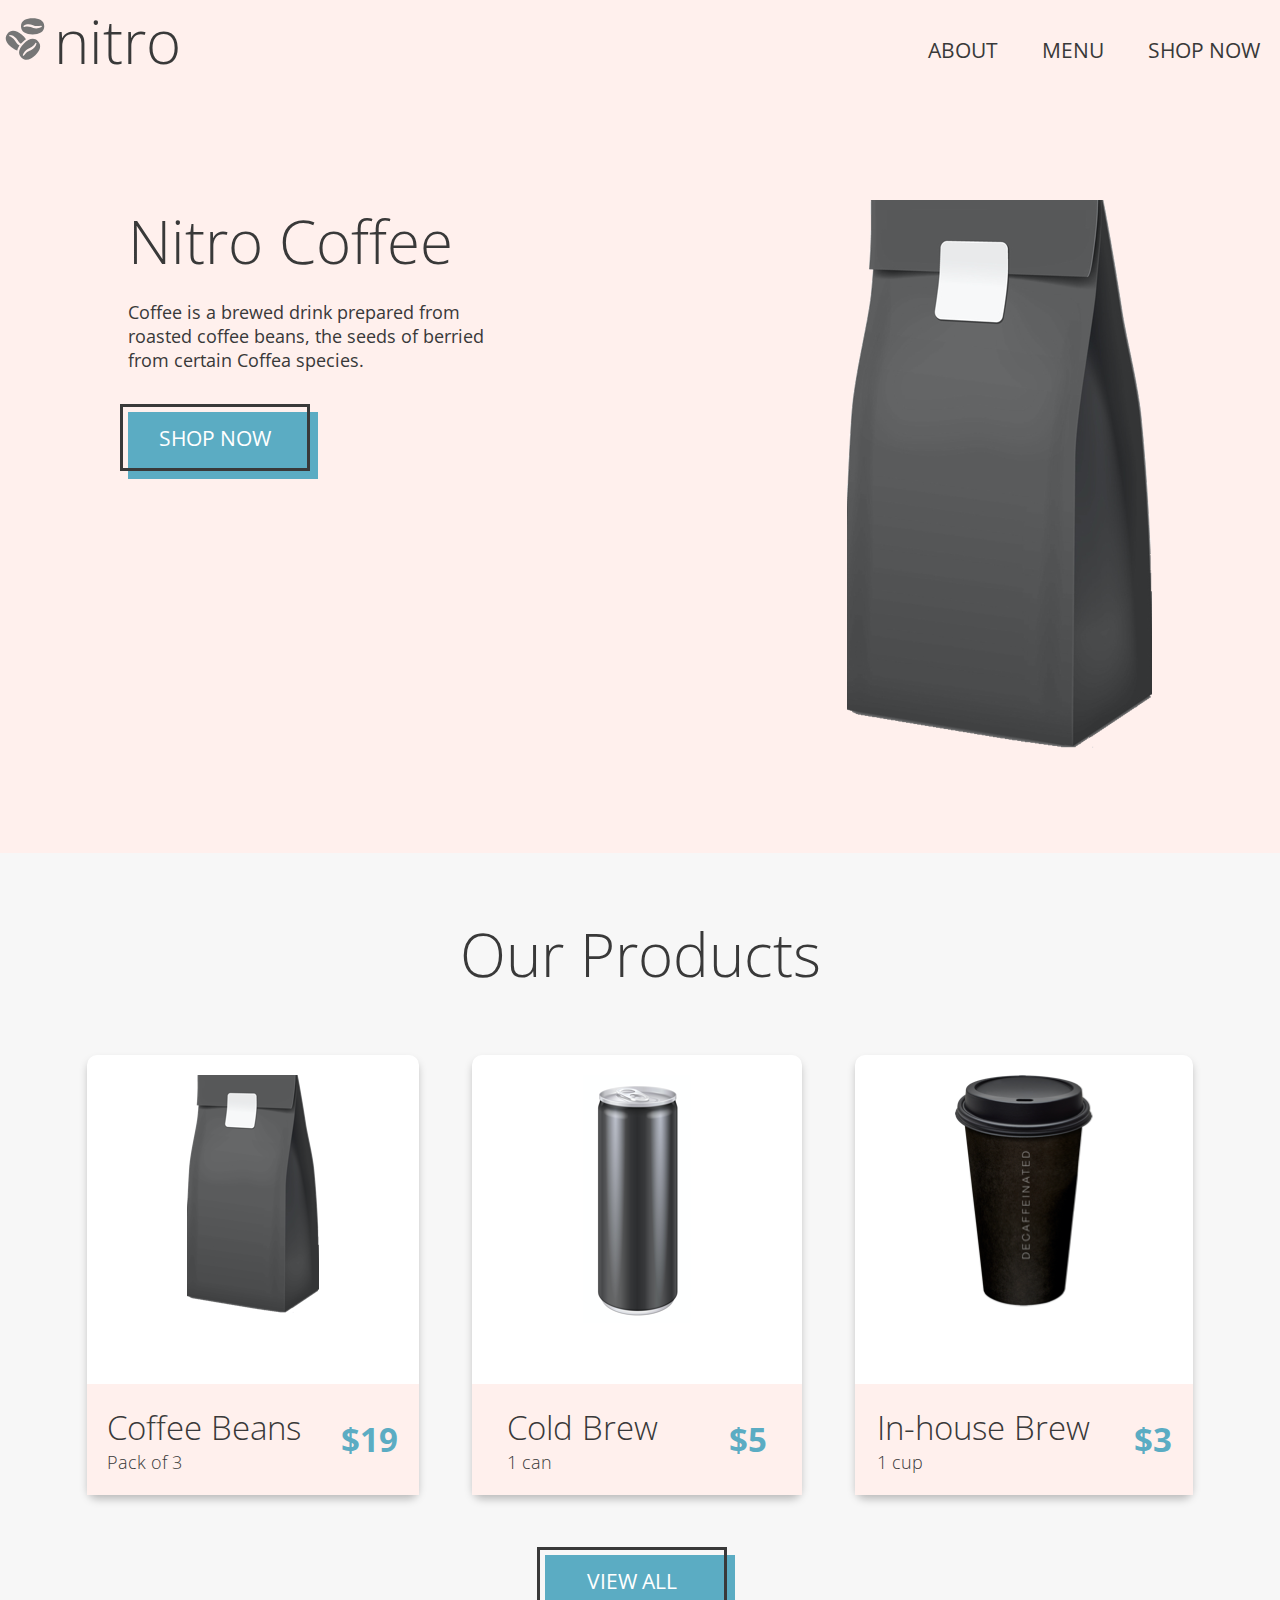
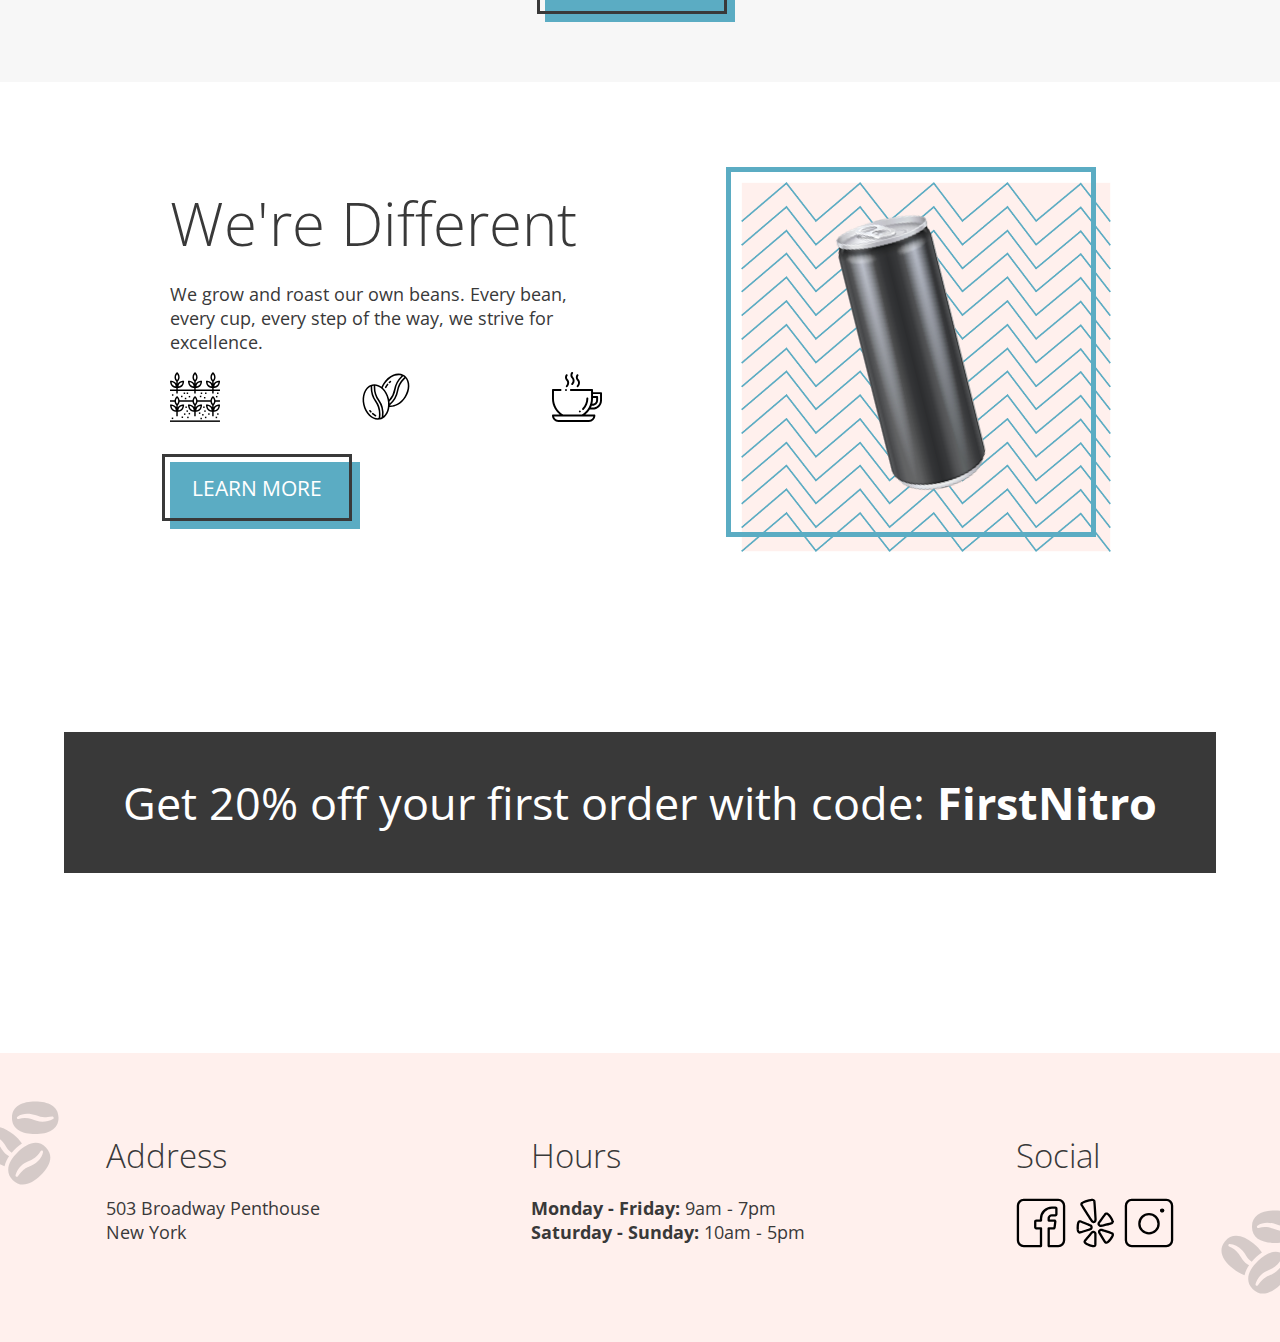
<file: index.html>
<!DOCTYPE html>
<html lang="en">
  <head>
    <meta charset="UTF-8" />
    <meta name="viewport" content="width=device-width, initial-scale=1.0" />
    <link
      href="https://fonts.googleapis.com/css2?family=Open+Sans:ital,wght@0,300;0,400;0,600;0,700;1,400&display=swap"
      rel="stylesheet"
    />
    <link rel="stylesheet" href="/public/css/landing.css" />

    <title>Coffee Shop - Home</title>
  </head>
  <body>
    <!-- Header -->

    <header class="nav-bar">
      <nav class="nav-bar__main">
        <div>
          <a href="../index.html">
            <img
              class="icon"
              src="/assets/logos/coffee-beans-logo-and-footer.svg"
            />
          </a>
          <a href=""><h2>nitro</h2></a>
        </div>
        <ul>
          <li><a href="/index.html">ABOUT</a></li>
          <li><a href="/pages/menu.html">MENU</a></li>
          <li><a href="/pages/menu.html">SHOP NOW</a></li>
        </ul>
      </nav>
    </header>

    <!-- Hero -->

    <main>
      <section class="hero">
        <div class="hero__title">
          <h1>Nitro Coffee</h1>
          <p>
            Coffee is a brewed drink prepared from roasted coffee beans, the
            seeds of berried from certain Coffea species.
          </p>
          <a href="pages/menu.html">
            <div class="button">
              <div class="button__border-effect">
                <span>SHOP NOW</span>
              </div>
            </div>
          </a>
        </div>

        <div class="hero__img">
          <img src="assets/images/coffeebeans-hero.png" alt="coffee bag" />
        </div>
      </section>

      <!-- Our Products Section -->

      <section class="merchandise">
        <h2>Our Products</h2>
        <div class="merchandise__list">
          <div class="merchandise__card">
            <img
              class="merchandise__product"
              src="assets/images/coffeebeans.png"
              alt="coffee beans"
            />
            <div class="merchandise__card__bottom">
              <div class="merchandise__card__bottom__text-wrapper">
                <h3>Coffee Beans</h3>
                <p class="merchandise__card__bottom__text">Pack of 3</p>
              </div>
              <p class="merchandise__price">$19</p>
            </div>
          </div>
          <div class="merchandise__card">
            <img
              class="merchandise__product"
              src="assets/images/coldbrew.png"
              alt="cold brew"
            />
            <div class="merchandise__card__bottom">
              <div class="merchandise__card__bottom__text-wrapper">
                <h3>Cold Brew</h3>
                <p class="merchandise__card__bottom__text">1 can</p>
              </div>
              <p class="merchandise__price">$5</p>
            </div>
          </div>
          <div class="merchandise__card">
            <img
              class="merchandise__product"
              src="assets/images/inhousebrew.png"
              alt="in-house brew"
            />
            <div class="merchandise__card__bottom">
              <div class="merchandise__card__bottom__text-wrapper">
                <h3>In-house Brew</h3>
                <p class="merchandise__card__bottom__text">1 cup</p>
              </div>
              <p class="merchandise__price">$3</p>
            </div>
          </div>
        </div>
        <a href="pages/menu.html">
          <div class="button merchandise__btn">
            <div class="button__border-effect">
              <span>VIEW ALL</span>
            </div>
          </div></a
        >
      </section>
    </main>

    <!-- Learn More section -->

    <section class="learn-more-section">
      <div class="learn-more-section__text">
        <h1>We're Different</h1>
        <p>
          We grow and roast our own beans. Every bean, every cup, every step of
          the way, we strive for excellence.
        </p>
        <div class="learn-more-section__icon-holder">
          <img class="icon" src="/assets/logos/planting.svg" />
          <img class="icon" src="/assets/logos/coffee-beans.svg" />
          <img class="icon" src="/assets/logos/coffee-cup.svg" />
        </div>
        <a href="/index.html">
          <div class="button">
            <div class="button__border-effect">
              <span>LEARN MORE</span>
            </div>
          </div>
        </a>
      </div>
      <div class="learn-more-section__img-background">
        <div class="learn-more-section__img-border">
          <img
            class="learn-more-section__img--rotating"
            src="/assets/images/tiltedcan.png"
            alt="cold brew rotating"
          />
        </div>
      </div>
    </section>

    <!-- Discount Section -->

    <section class="discount">
      <p>Get 20% off your first order with code: <b>FirstNitro</b></p>
    </section>

    <!-- Footer -->

    <footer class="footer">
      <img
        src="/assets/logos/coffee-beans-logo-and-footer.svg"
        class="footer__background-bean-decoration footer__background-bean-decoration-left"
      />
      <img
        src="/assets/logos/coffee-beans-logo-and-footer.svg"
        class="footer__background-bean-decoration footer__background-bean-decoration-right"
      />
      <div class="footer__section">
        <h3>Address</h3>
        <p>503 Broadway Penthouse</p>
        <p>New York</p>
      </div>
      <div class="footer__section">
        <h3>Hours</h3>
        <p><b>Monday - Friday:</b> 9am - 7pm</p>
        <p><b>Saturday - Sunday:</b> 10am - 5pm</p>
      </div>
      <div class="footer__section">
        <h3>Social</h3>
        <a href="http://www.facebook.com"
          ><img
            class="icon"
            src="assets/logos/Facebook-Icon.svg"
            alt="facebook"
        /></a>
        <a href="http://www.yelp.com"
          ><img class="icon" src="assets/logos/Yelp-Icon.svg" alt="yelp"
        /></a>
        <a href="http://www.instagram.com">
          <img
            class="icon"
            src="assets/logos/Instagram-Icon.svg"
            alt="instagram"
        /></a>
      </div>
    </footer>
  </body>
</html>
</file>
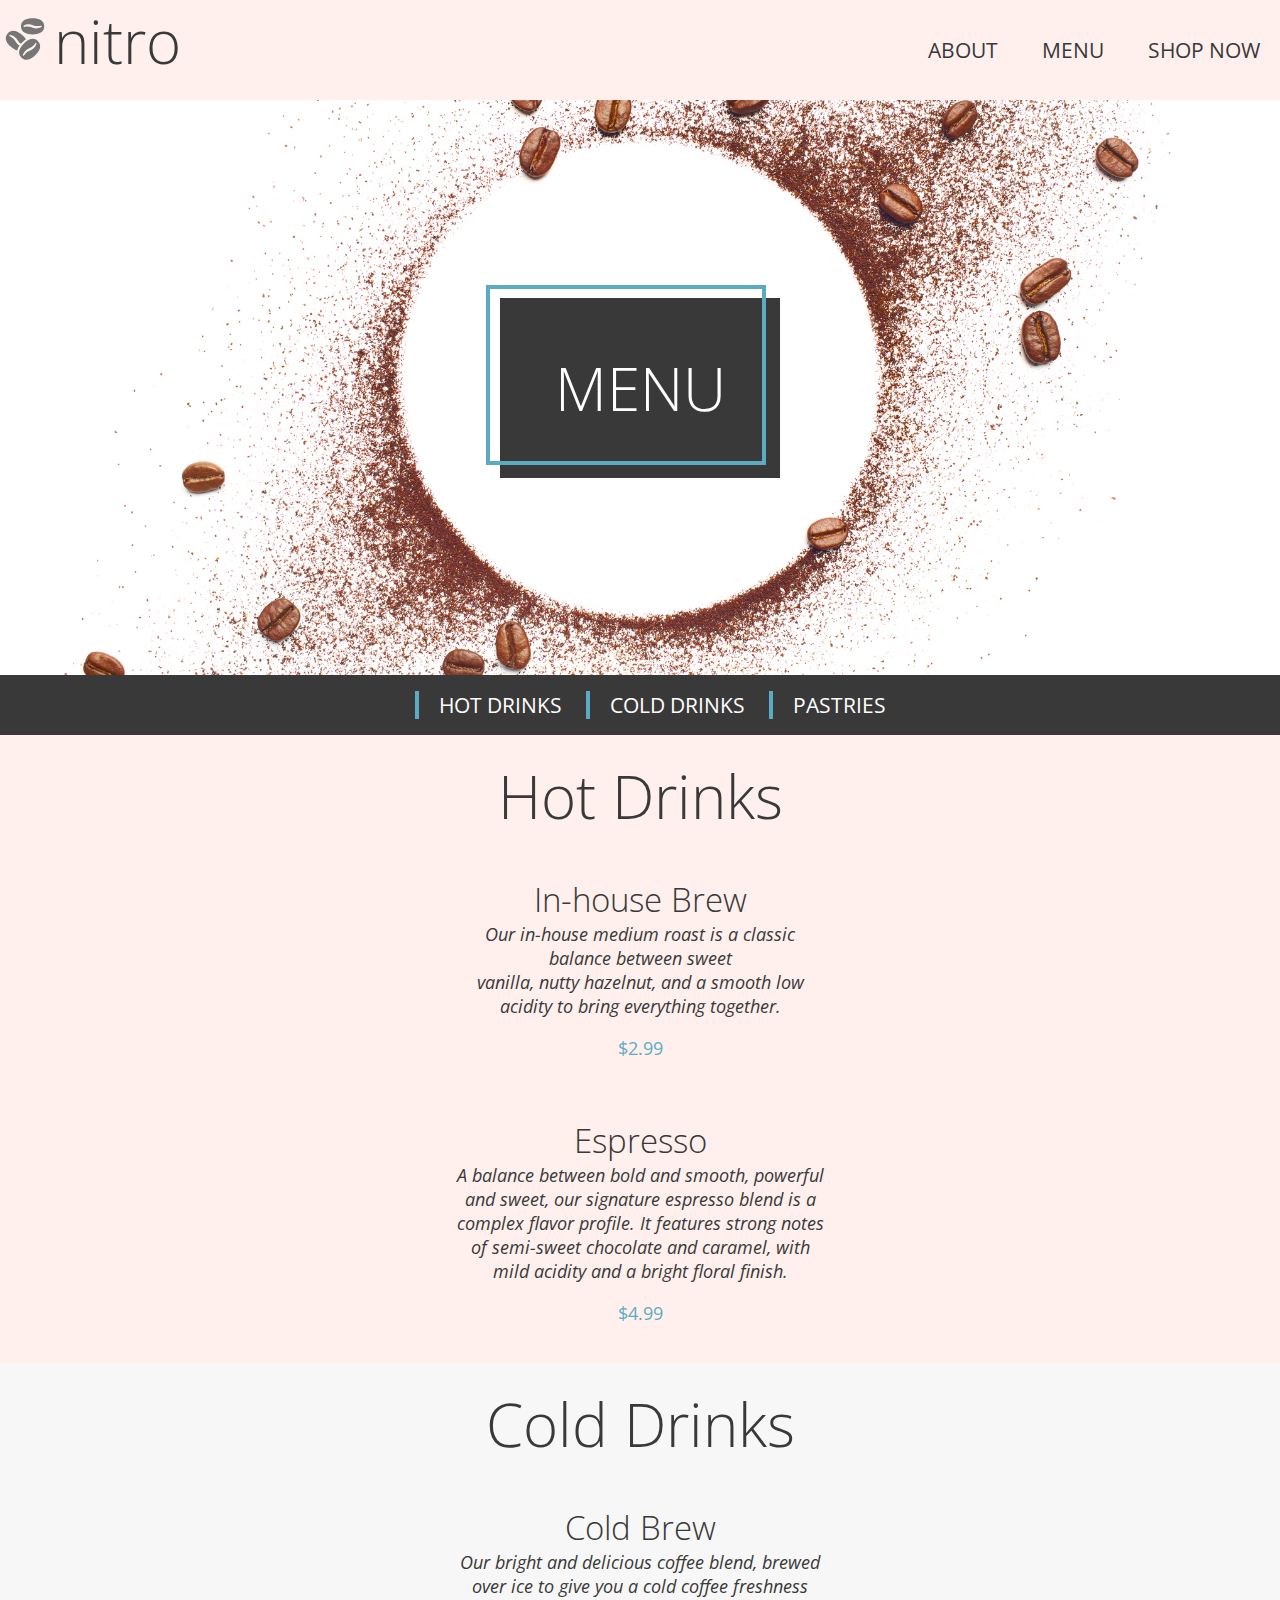
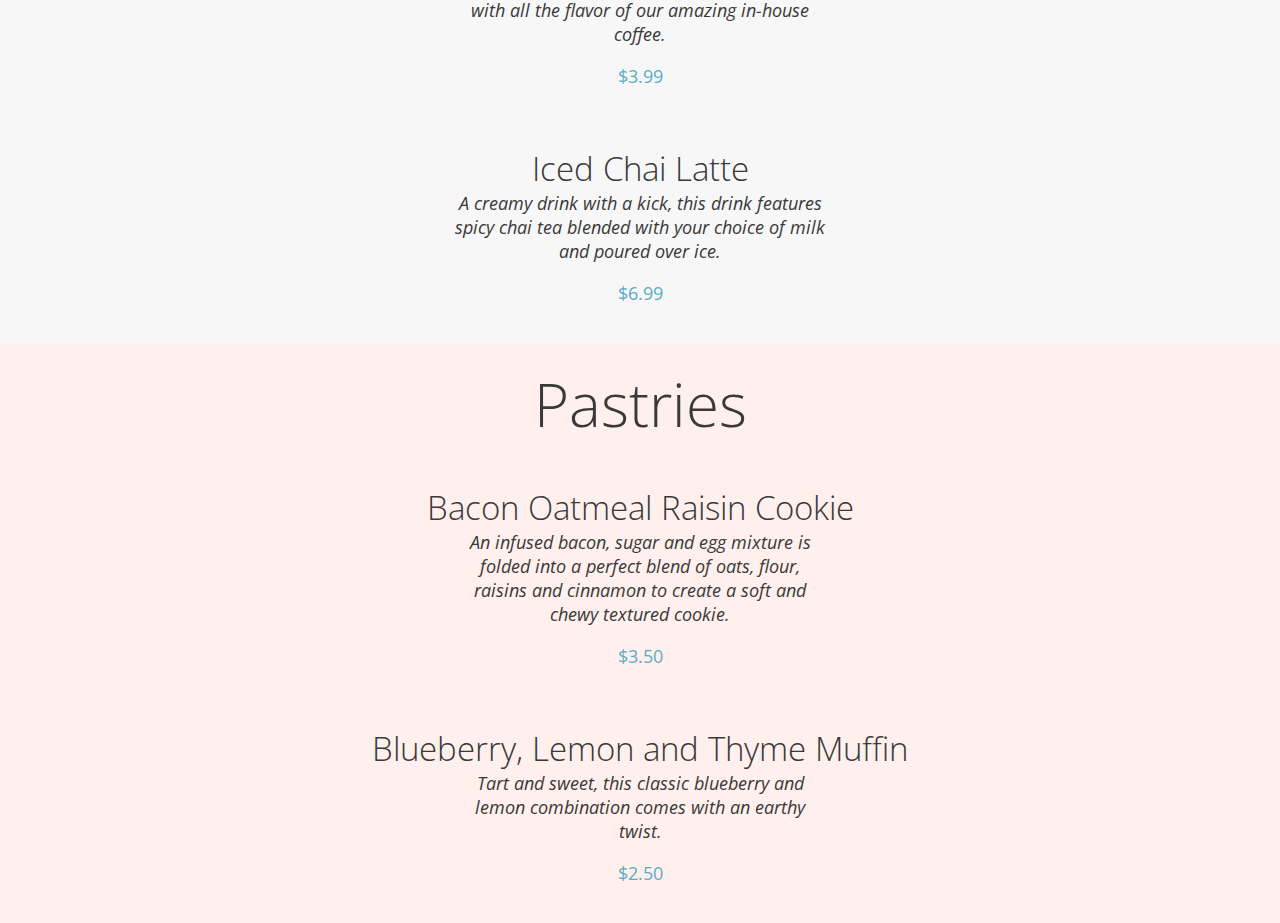
<file: pages/menu.html>
<!DOCTYPE html>
<html lang="en">
  <head>
    <meta charset="UTF-8" />
    <meta name="viewport" content="width=device-width, initial-scale=1.0" />
    <link
      href="https://fonts.googleapis.com/css2?family=Open+Sans:ital,wght@0,300;0,400;0,600;0,700;1,400&display=swap"
      rel="stylesheet"
    />
    <title>Coffee Shop - Menu</title>
    <link rel="stylesheet" href="../public/css/menu.css" />
  </head>
  <body>
    <!-- Header -->

    <header class="nav-bar">
      <nav class="nav-bar__main">
        <div>
          <a href="../index.html">
            <img
              class="icon"
              src="../assets/logos/coffee-beans-logo-and-footer.svg"
            />
          </a>
          <a href=""><h2>nitro</h2></a>
        </div>
        <ul>
          <li><a href="../index.html">ABOUT</a></li>
          <li><a href="menu.html">MENU</a></li>
          <li><a href="menu.html">SHOP NOW</a></li>
        </ul>
      </nav>
    </header>

    <!-- Hero -->
    <main>
      <div class="hero">
        <div class="hero__title">
          <h1>MENU</h1>
          <div class="hero__title__border-effect"></div>
        </div>
      </div>
      <nav class="nav-bar__menu-items">
        <ul>
          <li><a href="">HOT DRINKS</a></li>
          <li><a href="">COLD DRINKS</a></li>
          <li><a href="">PASTRIES</a></li>
        </ul>
      </nav>

      <!-- Menu -->

      <section class="menu-section">
        <!-- Hot Drinks -->

        <div class="menu-section--nitro-pink">
          <h2>Hot Drinks</h2>
          <div class="menu-section__item">
            <h3>In-house Brew</h3>
            <p class="menu-section__item-description">
              Our in-house medium roast is a classic balance between sweet
              <br />
              vanilla, nutty hazelnut, and a smooth low acidity to bring
              everything together.
            </p>
            <p class="menu-section__price">$2.99</p>
          </div>
          <div class="menu-section__item">
            <h3>Espresso</h3>
            <p class="menu-section__item-description">
              A balance between bold and smooth, powerful and sweet, our
              signature espresso blend is a complex flavor profile. It features
              strong notes of semi-sweet chocolate and caramel, with mild
              acidity and a bright floral finish.
            </p>
            <p class="menu-section__price">$4.99</p>
          </div>
        </div>

        <!-- Cold Drinks -->

        <div class="menu-section--light-gray">
          <h2>Cold Drinks</h2>
          <div class="menu-section__item">
            <h3>Cold Brew</h3>
            <p class="menu-section__item-description">
              Our bright and delicious coffee blend, brewed over ice to give you
              a cold coffee freshness with all the flavor of our amazing
              in-house coffee.
            </p>
            <p class="menu-section__price">$3.99</p>
          </div>
          <div class="menu-section__item">
            <h3>Iced Chai Latte</h3>
            <p class="menu-section__item-description">
              A creamy drink with a kick, this drink features spicy chai tea
              blended with your choice of milk and poured over ice.
            </p>
            <p class="menu-section__price">$6.99</p>
          </div>
        </div>

        <!-- Pastries -->

        <div class="menu-section--nitro-pink">
          <h2>Pastries</h2>
          <div class="menu-section__item">
            <h3>Bacon Oatmeal Raisin Cookie</h3>
            <p class="menu-section__item-description">
              An infused bacon, sugar and egg mixture is folded into a perfect
              blend of oats, flour, raisins and cinnamon to create a soft and
              chewy textured cookie.
            </p>
            <p class="menu-section__price">$3.50</p>
          </div>
          <div class="menu-section__item">
            <h3>Blueberry, Lemon and Thyme Muffin</h3>
            <p class="menu-section__item-description">
              Tart and sweet, this classic blueberry and lemon combination comes
              with an earthy twist.
            </p>
            <p class="menu-section__price">$2.50</p>
          </div>
        </div>
      </section>
    </main>
  </body>
</html>
</file>
<file: public/css/landing.css>
:root {
  font-size: 16px;
}

* {
  -webkit-box-sizing: border-box;
          box-sizing: border-box;
}

body {
  font-family: "Open Sans";
  font-weight: 400;
  color: #393939;
  margin: 0;
  padding: 0;
}

.nav-bar {
  background-color: #fff0ed;
  padding: 0;
  margin: 0;
  border: 0;
}
.nav-bar__main {
  display: -webkit-box;
  display: -ms-flexbox;
  display: flex;
  -webkit-box-pack: justify;
      -ms-flex-pack: justify;
          justify-content: space-between;
}
.nav-bar__main li {
  padding: 1.25rem;
}
.nav-bar__main a {
  color: #393939;
  display: inline-block;
}
.nav-bar__main a:hover {
  color: #5bacc3;
}

h1,
h2 {
  font-size: 3.75rem;
  font-weight: 300;
  margin: 0;
}

h3 {
  font-size: 2.0625rem;
  font-weight: 300;
  margin: 0;
}

a,
.button {
  font-size: 1.3125rem;
  font-weight: 400;
  text-decoration: none;
}

p {
  font-size: 1.125rem;
  font-weight: 400;
  font-weight: 400;
}

ul {
  list-style-type: none;
}

li {
  display: inline-block;
}

.icon {
  min-width: 3.125rem;
  max-width: 7.5rem;
  width: 3.125rem;
  height: 3.125rem;
}

h3 a {
  text-decoration: none;
}

.menu-section__price,
.merchandise__price {
  color: #5bacc3;
}

.hero {
  background-color: #fff0ed;
  display: -webkit-box;
  display: -ms-flexbox;
  display: flex;
  -ms-flex-pack: distribute;
      justify-content: space-around;
}
.hero__title, .hero__img {
  width: 30%;
  display: inline-block;
  margin: 6.25rem;
}
.hero__img {
  text-align: right;
}

.button {
  background-color: #5bacc3;
  color: #fff;
  border: none;
  text-decoration: none;
  width: 11.875rem;
  height: 4.188rem;
  margin-top: 2.5rem;
  position: relative;
}
.button__border-effect {
  border: #393939 3px solid;
  width: 11.875rem;
  height: 4.188rem;
  position: absolute;
  top: -0.5rem;
  left: -0.5rem;
  display: -webkit-box;
  display: -ms-flexbox;
  display: flex;
  -webkit-box-pack: center;
      -ms-flex-pack: center;
          justify-content: center;
  -webkit-box-align: center;
      -ms-flex-align: center;
          align-items: center;
}
.button__border-effect:active {
  top: 0;
  left: 0;
}

.merchandise__btn {
  margin: 3.75rem auto;
  margin-bottom: 0;
}

.discount {
  background-color: #fff;
}
.discount p {
  font-size: 2.8125rem;
  min-width: 2.8125rem;
  max-width: 90%;
  background-color: #393939;
  color: #fff;
  text-align: center;
  margin: 11.25rem auto;
  padding: 2.5rem;
  vertical-align: middle;
  transition: background-color 1s ease;
  -webkit-transition: background-color 1s ease;
  -moz-transition: background-color 1s ease;
  -o-transition: background-color 1s ease;
}
.discount p:hover {
  background-color: #5bacc3;
}

.merchandise {
  background-color: #f7f7f7;
  margin: 0;
  padding: 3.75rem;
  margin: auto;
}
.merchandise > h2 {
  text-align: center;
  padding-bottom: 3.75rem;
}
.merchandise__list {
  display: -webkit-box;
  display: -ms-flexbox;
  display: flex;
  -ms-flex-pack: distribute;
      justify-content: space-around;
}
.merchandise__card {
  display: -webkit-box;
  display: -ms-flexbox;
  display: flex;
  -webkit-box-orient: vertical;
  -webkit-box-direction: normal;
      -ms-flex-direction: column;
          flex-direction: column;
  -webkit-box-align: center;
      -ms-flex-align: center;
          align-items: center;
  -webkit-box-pack: justify;
      -ms-flex-pack: justify;
          justify-content: space-between;
  min-width: 20.625rem;
  max-width: 21.875rem;
  min-height: 27.5rem;
  max-height: 28.75rem;
  border-radius: 0.625rem;
  -webkit-box-shadow: 0 5px 9px -1px rgba(0, 0, 0, 0.25);
          box-shadow: 0 5px 9px -1px rgba(0, 0, 0, 0.25);
  background-color: #fff;
}
.merchandise__card__bottom {
  background-color: #fff0ed;
  display: -webkit-box;
  display: -ms-flexbox;
  display: flex;
  width: 100%;
  -ms-flex-pack: distribute;
      justify-content: space-around;
}
.merchandise__card__bottom__text-wrapper {
  display: -webkit-box;
  display: -ms-flexbox;
  display: flex;
  -webkit-box-orient: vertical;
  -webkit-box-direction: normal;
      -ms-flex-direction: column;
          flex-direction: column;
  -webkit-box-pack: center;
      -ms-flex-pack: center;
          justify-content: center;
}
.merchandise__card__bottom__text {
  font-weight: 200;
  margin: 0;
}
.merchandise__price {
  font-size: 2.0625rem;
  font-weight: bold;
}
.merchandise__product {
  min-height: 15rem;
  max-height: 34.375rem;
  padding: 1.25rem 6.25rem;
}

.learn-more-section {
  display: -webkit-box;
  display: -ms-flexbox;
  display: flex;
  -ms-flex-pack: distribute;
      justify-content: space-around;
  margin: 6.25rem;
}
.learn-more-section__text {
  width: 40%;
}
.learn-more-section__icon-holder {
  display: -webkit-box;
  display: -ms-flexbox;
  display: flex;
  -webkit-box-pack: justify;
      -ms-flex-pack: justify;
          justify-content: space-between;
}
.learn-more-section__img-background {
  width: 23.125rem;
  height: 23.125rem;
  background-image: url(/assets/images/coldbrewbackground.png);
  background-size: cover;
  background-position: center;
  position: relative;
}
.learn-more-section__img-border {
  width: 23.125rem;
  height: 23.125rem;
  position: absolute;
  border: #5bacc3 5px solid;
  top: -0.938rem;
  left: -0.938rem;
  display: -webkit-box;
  display: -ms-flexbox;
  display: flex;
  -webkit-box-pack: center;
      -ms-flex-pack: center;
          justify-content: center;
  -webkit-box-align: center;
      -ms-flex-align: center;
          align-items: center;
}
.learn-more-section__img--rotating {
  margin: 2.5rem;
}
.learn-more-section__img--rotating:hover {
  -webkit-animation: rotation 2s infinite linear;
          animation: rotation 2s infinite linear;
}
@-webkit-keyframes rotation {
  from {
    -webkit-transform: rotate(0deg);
            transform: rotate(0deg);
  }
  to {
    -webkit-transform: rotate(359deg);
            transform: rotate(359deg);
  }
}
@keyframes rotation {
  from {
    -webkit-transform: rotate(0deg);
            transform: rotate(0deg);
  }
  to {
    -webkit-transform: rotate(359deg);
            transform: rotate(359deg);
  }
}
.learn-more-section__btn {
  margin-top: 2.5rem;
}

.footer {
  background-color: #fff0ed;
  text-align: center;
  display: -webkit-box;
  display: -ms-flexbox;
  display: flex;
  -webkit-box-pack: justify;
      -ms-flex-pack: justify;
          justify-content: space-between;
  position: relative;
  overflow: hidden;
}
.footer__section {
  margin: 2.5rem auto;
  padding: 2.5rem;
  text-align: left;
}
.footer__section p:nth-child(2) {
  margin-bottom: 0;
}
.footer__section p:nth-child(3) {
  margin-top: 0;
}
.footer__section img {
  margin-top: 1.25rem;
}
.footer__background-bean-decoration {
  position: absolute;
  opacity: 0.3;
  height: 6.25rem;
  width: 6.25rem;
}
.footer__background-bean-decoration-left {
  top: 2.5rem;
  left: -1.875rem;
}
.footer__background-bean-decoration-right {
  bottom: 2.5rem;
  right: -1.875rem;
}
</file>
<file: public/css/menu.css>
:root {
  font-size: 16px;
}

* {
  -webkit-box-sizing: border-box;
          box-sizing: border-box;
}

body {
  font-family: "Open Sans";
  font-weight: 400;
  color: #393939;
  margin: 0;
  padding: 0;
}

.nav-bar {
  background-color: #fff0ed;
  padding: 0;
  margin: 0;
  border: 0;
}
.nav-bar__main {
  display: -webkit-box;
  display: -ms-flexbox;
  display: flex;
  -webkit-box-pack: justify;
      -ms-flex-pack: justify;
          justify-content: space-between;
}
.nav-bar__main li {
  padding: 1.25rem;
}
.nav-bar__main a {
  color: #393939;
  display: inline-block;
}
.nav-bar__main a:hover {
  color: #5bacc3;
}

h1,
h2 {
  font-size: 3.75rem;
  font-weight: 300;
  margin: 0;
}

h3 {
  font-size: 2.0625rem;
  font-weight: 300;
  margin: 0;
}

a,
.button {
  font-size: 1.3125rem;
  font-weight: 400;
  text-decoration: none;
}

p {
  font-size: 1.125rem;
  font-weight: 400;
  font-weight: 400;
}

ul {
  list-style-type: none;
}

li {
  display: inline-block;
}

.icon {
  min-width: 3.125rem;
  max-width: 7.5rem;
  width: 3.125rem;
  height: 3.125rem;
}

h3 a {
  text-decoration: none;
}

.menu-section__price,
.merchandise__price {
  color: #5bacc3;
}

.hero {
  background-image: url(/assets/images/coffee-circle.jpg);
  background-size: cover;
  background-position: center;
  min-width: 100%;
  max-width: 100%;
  min-height: 35.9375rem;
  max-height: 37.5rem;
  display: -webkit-box;
  display: -ms-flexbox;
  display: flex;
}
.hero__title {
  min-width: 17.5rem;
  max-width: 18.75rem;
  min-height: 11.25rem;
  max-height: 12.5rem;
  background-color: #393939;
  text-align: center;
  margin: auto;
  display: -webkit-box;
  display: -ms-flexbox;
  display: flex;
  -webkit-box-align: center;
      -ms-flex-align: center;
          align-items: center;
  -webkit-box-pack: center;
      -ms-flex-pack: center;
          justify-content: center;
  position: relative;
}
.hero__title__border-effect {
  border: #5bacc3 4px solid;
  position: absolute;
  min-width: 17.5rem;
  max-width: 18.75rem;
  min-height: 11.25rem;
  max-height: 12.5rem;
  top: -7%;
  left: -5%;
}

h1 {
  color: #fff;
}

.nav-bar__menu-items {
  min-width: 100%;
  max-width: 100%;
  background-color: #393939;
  text-align: center;
  margin: 0;
  min-height: 3.75rem;
  max-height: 5rem;
  display: -webkit-box;
  display: -ms-flexbox;
  display: flex;
  -webkit-box-pack: center;
      -ms-flex-pack: center;
          justify-content: center;
}
.nav-bar__menu-items li {
  border-left: 4px solid #5bacc3;
  padding: 0 1.25rem;
}
.nav-bar__menu-items a {
  color: #fff;
}

.menu-section {
  text-align: center;
}
.menu-section h2 {
  padding: 1.25rem;
}
.menu-section__item {
  padding: 1.25rem;
}
.menu-section__item-description {
  font-style: italic;
  display: block;
  max-width: 30%;
  margin: auto;
}
.menu-section--nitro-pink {
  background-color: #fff0ed;
}
.menu-section--light-gray {
  background-color: #f7f7f7;
}

.price {
  margin: 0, 20, 20, 20;
}
</file>
